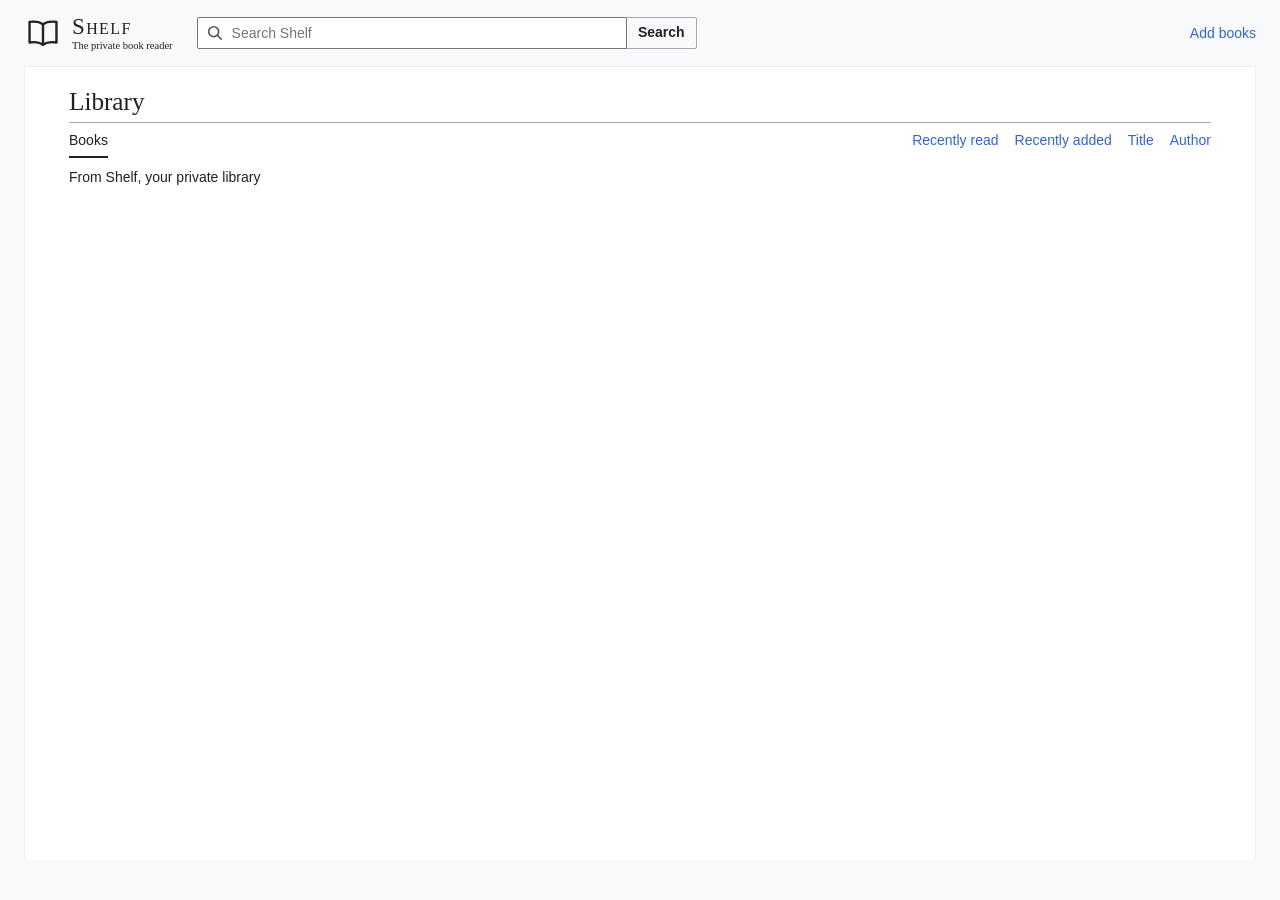
<file: index.html>
<!DOCTYPE html>
<html lang="en">
<head>
<meta charset="utf-8">
<title>Shelf</title>
<meta http-equiv="refresh" content="0; url=reader.html">
<link rel="canonical" href="reader.html">
</head>
<body>
<a href="reader.html">Open Shelf</a>
</body>
</html>
</file>
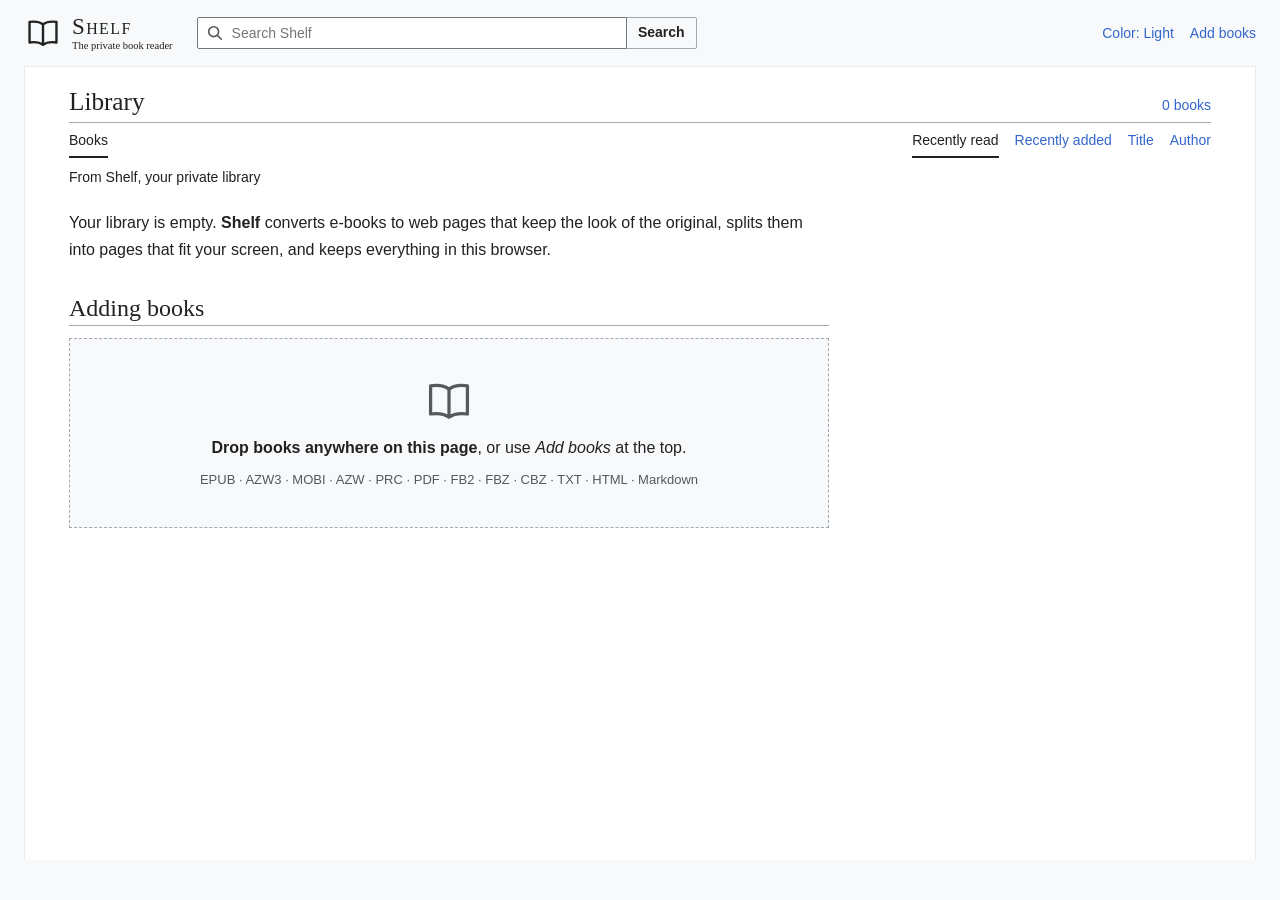
<file: reader.html>
<!DOCTYPE html>
<html lang="en">
<head>
<meta charset="utf-8">
<meta name="viewport" content="width=device-width, initial-scale=1">
<!-- Only the app's own scripts may run. Book pages inherit this policy, so scripts inside books never run. -->
<meta http-equiv="Content-Security-Policy" content="script-src 'self' 'wasm-unsafe-eval'; object-src 'none'; base-uri 'self'">
<title>Shelf</title>
<link rel="icon" href="icons/icon32.png">
<link rel="manifest" href="app.webmanifest">
<meta name="theme-color" content="#f8f9fa">
<link rel="stylesheet" href="src/style.css">
</head>
<body>
<svg width="0" height="0" style="position:absolute">
  <symbol id="i-back" viewBox="0 0 20 20"><path d="M12.5 4.5 7 10l5.5 5.5" fill="none" stroke="currentColor" stroke-width="1.8" stroke-linecap="round" stroke-linejoin="round"/></symbol>
  <symbol id="i-next" viewBox="0 0 20 20"><path d="M7.5 4.5 13 10l-5.5 5.5" fill="none" stroke="currentColor" stroke-width="1.8" stroke-linecap="round" stroke-linejoin="round"/></symbol>
  <symbol id="i-toc" viewBox="0 0 20 20"><path d="M3 5h14M3 10h14M3 15h14" fill="none" stroke="currentColor" stroke-width="1.8" stroke-linecap="round"/></symbol>
  <symbol id="i-font" viewBox="0 0 20 20"><path d="M2.5 16 7 4l4.5 12M4.2 11.5h5.6M12.5 16l2.75-7 2.75 7M13.4 13.8h3.7" fill="none" stroke="currentColor" stroke-width="1.6" stroke-linecap="round" stroke-linejoin="round"/></symbol>
  <symbol id="i-full" viewBox="0 0 20 20"><path d="M3 7.5V3h4.5M17 7.5V3h-4.5M3 12.5V17h4.5M17 12.5V17h-4.5" fill="none" stroke="currentColor" stroke-width="1.8" stroke-linecap="round" stroke-linejoin="round"/></symbol>
  <symbol id="i-plus" viewBox="0 0 20 20"><path d="M10 3.5v13M3.5 10h13" fill="none" stroke="currentColor" stroke-width="1.8" stroke-linecap="round"/></symbol>
  <symbol id="i-trash" viewBox="0 0 20 20"><path d="M3.5 5.5h13M8.5 9v5M11.5 9v5M5 5.5l1 11h8l1-11M7.5 5.5V3h5v2.5" fill="none" stroke="currentColor" stroke-width="1.6" stroke-linecap="round" stroke-linejoin="round"/></symbol>
  <symbol id="i-moon" viewBox="0 0 20 20"><path d="M16.5 12A7 7 0 0 1 8 3.5 7 7 0 1 0 16.5 12z" fill="none" stroke="currentColor" stroke-width="1.6" stroke-linejoin="round"/></symbol>
  <symbol id="i-book" viewBox="0 0 24 24"><path d="M12 6.5C10 5 7 4.5 3.5 5v13c3.5-.5 6.5 0 8.5 1.5 2-1.5 5-2 8.5-1.5V5C17 4.5 14 5 12 6.5zM12 6.5v13" fill="none" stroke="currentColor" stroke-width="1.5" stroke-linejoin="round"/></symbol>
  <symbol id="i-search" viewBox="0 0 20 20"><circle cx="8.5" cy="8.5" r="5.5" fill="none" stroke="currentColor" stroke-width="1.8"/><path d="m12.7 12.7 4.3 4.3" fill="none" stroke="currentColor" stroke-width="1.8" stroke-linecap="round"/></symbol>
  <symbol id="i-close" viewBox="0 0 20 20"><path d="m5 5 10 10M15 5 5 15" fill="none" stroke="currentColor" stroke-width="1.8" stroke-linecap="round"/></symbol>
</svg>

<!-- Library -->
<div id="library-view" class="view">
  <header class="wk-header">
    <a class="wk-logo" href="reader.html" title="Shelf">
      <svg class="wk-logo-icon"><use href="#i-book"/></svg>
      <span class="wk-wordmark"><span class="wk-wordmark-name">Shelf</span><span class="wk-wordmark-tag">The private book reader</span></span>
    </a>
    <form class="wk-search" role="search">
      <div class="wk-search-input">
        <svg><use href="#i-search"/></svg>
        <input id="search" type="search" placeholder="Search Shelf" autocomplete="off" aria-label="Search title or author">
      </div>
      <button type="submit" class="btn">Search</button>
    </form>
    <nav class="wk-user-links">
      <button id="lib-theme" class="wk-link" title="Change color theme"></button>
      <label class="wk-link" title="Add books">
        Add books
        <input id="file-input" type="file" multiple hidden
          accept=".epub,.kepub,.mobi,.azw,.azw3,.kf8,.prc,.pdb,.pdf,.fb2,.fbz,.zip,.cbz,.txt,.text,.html,.htm,.xhtml,.md,.markdown">
      </label>
    </nav>
  </header>
  <div class="wk-page-wrap">
    <main class="library wk-page">
      <div class="wk-titlebar">
        <h1 class="wk-title">Library</h1>
        <span id="book-count" class="wk-titlebar-aside"></span>
      </div>
      <div class="wk-toolbar">
        <div class="wk-tabs"><span class="wk-tab selected">Books</span></div>
        <div id="sort" class="wk-tabs" role="tablist" aria-label="Sort by">
          <button class="wk-tab" data-sort="opened" role="tab">Recently read</button>
          <button class="wk-tab" data-sort="added" role="tab">Recently added</button>
          <button class="wk-tab" data-sort="title" role="tab">Title</button>
          <button class="wk-tab" data-sort="author" role="tab">Author</button>
        </div>
      </div>
      <div class="wk-sitesub">From Shelf, your private library</div>
      <div id="empty-state" class="empty-state" hidden>
        <p>Your library is empty. <b>Shelf</b> converts e-books to web pages that keep the look of the original,
          splits them into pages that fit your screen, and keeps everything in this browser.</p>
        <h2>Adding books</h2>
        <div class="drop-target">
          <svg><use href="#i-book"/></svg>
          <p><b>Drop books anywhere on this page</b>, or use <i>Add books</i> at the top.</p>
          <p class="drop-formats">EPUB · AZW3 · MOBI · AZW · PRC · PDF · FB2 · FBZ · CBZ · TXT · HTML · Markdown</p>
        </div>
      </div>
      <div id="grid" class="grid"></div>
    </main>
  </div>
</div>

<!-- Reader -->
<div id="reader-view" class="view" hidden>
  <header class="rbar top">
    <button id="btn-library" class="icon-btn" title="Library (Esc)"><svg><use href="#i-back"/></svg></button>
    <button id="btn-toc" class="icon-btn" title="Contents (T)"><svg><use href="#i-toc"/></svg></button>
    <div class="rtitle"><span id="book-title"></span><span id="chapter-title"></span></div>
    <button id="btn-settings" class="icon-btn" title="Appearance (A)"><svg><use href="#i-font"/></svg></button>
    <button id="btn-full" class="icon-btn" title="Full screen (F)"><svg><use href="#i-full"/></svg></button>
  </header>
  <div id="stage" class="stage">
    <div id="loading" class="loading" hidden><div class="spinner"></div><span id="loading-text"></span></div>
  </div>
  <footer class="rbar bottom">
    <button id="btn-prev" class="icon-btn" title="Previous page"><svg><use href="#i-back"/></svg></button>
    <span id="page-label" class="page-num now"></span>
    <div class="scrub">
      <input id="progress" type="range" min="0" max="1" step="1" value="0" aria-label="Page">
      <i id="return-tick" class="return-tick" hidden></i>
      <button id="return-chip" class="return-chip" hidden><svg><use href="#i-back"/></svg><span id="return-label"></span><span class="dismiss" title="Forget this spot">×</span></button>
    </div>
    <span id="page-total" class="page-num total" title="Pages in the book"></span>
    <button id="btn-next" class="icon-btn" title="Next page"><svg><use href="#i-next"/></svg></button>
  </footer>

  <aside id="toc-panel" class="drawer left" hidden>
    <div class="drawer-head"><h3>Contents</h3><button class="hide-btn" data-close>hide</button></div>
    <nav id="toc"></nav>
  </aside>

  <aside id="settings-panel" class="drawer right" hidden>
    <div class="drawer-head"><h3>Appearance</h3><button class="hide-btn" data-close>hide</button></div>
    <div class="settings">
      <div class="field">
        <label>Color</label>
        <div class="seg" data-setting="theme">
          <button data-value="light">Light</button>
          <button data-value="sepia">Sepia</button>
          <button data-value="dark">Dark</button>
          <button data-value="black">Black</button>
        </div>
      </div>
      <div class="field">
        <label for="s-font">Font</label>
        <select id="s-font" data-setting="fontFamily">
          <option value="original">Book's original</option>
          <option value="serif">Serif</option>
          <option value="sans">Sans-serif</option>
          <option value="mono">Monospace</option>
          <option value="custom">Other font…</option>
        </select>
        <div class="row" id="custom-font-row" hidden>
          <input id="s-custom-font" list="font-list" placeholder="Font name, e.g. Garamond" data-setting="customFont">
          <button id="btn-local-fonts" class="btn small" title="List fonts installed on this computer">Installed</button>
        </div>
        <datalist id="font-list">
          <option>Georgia</option><option>Palatino Linotype</option><option>Book Antiqua</option>
          <option>Garamond</option><option>Cambria</option><option>Constantia</option>
          <option>Times New Roman</option><option>Charter</option><option>Iowan Old Style</option>
          <option>Segoe UI</option><option>Arial</option><option>Verdana</option><option>Calibri</option>
          <option>Helvetica</option><option>Open Sans</option><option>Atkinson Hyperlegible</option>
          <option>OpenDyslexic</option><option>Consolas</option>
        </datalist>
      </div>
      <div class="field">
        <label for="s-size">Text size</label>
        <div class="size-picker">
          <button id="btn-size-down" class="btn small" title="Decrease text size">−</button>
          <select id="s-size" data-setting="textSize" title="Text size (points)">
            <option value="original">Original</option>
            <option>8</option><option>9</option><option>10</option><option>11</option><option>12</option>
            <option>14</option><option>18</option><option>24</option><option>30</option><option>36</option>
            <option>48</option><option>60</option><option>72</option><option>96</option>
          </select>
          <button id="btn-size-up" class="btn small" title="Increase text size">+</button>
        </div>
      </div>
      <div class="field">
        <label for="s-lh">Line spacing <output data-for="lineHeight"></output></label>
        <input id="s-lh" type="range" min="0" max="2.4" step="0.1" data-setting="lineHeight">
      </div>
      <div class="field">
        <label>Alignment</label>
        <div class="seg" data-setting="align">
          <button data-value="original">Original</button>
          <button data-value="justify">Justify</button>
          <button data-value="left">Left</button>
        </div>
      </div>
      <div class="field">
        <label for="s-mh">Side margins <output data-for="marginSize"></output></label>
        <input id="s-mh" type="range" min="0" max="3" step="1" list="margin-stops" data-setting="marginSize">
        <datalist id="margin-stops"><option value="0"></option><option value="1"></option><option value="2"></option><option value="3"></option></datalist>
        <div class="stops"><span>None</span><span>Narrow</span><span>Medium</span><span>Wide</span></div>
      </div>
      <div class="field" data-only="pdf">
        <label>PDF layout</label>
        <div class="seg" data-setting="pdfMode">
          <button data-value="smart" title="Reflow plain text, keep original pages for figures, tables, maths and footnotes">Smart</button>
          <button data-value="original">Original pages</button>
          <button data-value="reflow">Reflow all</button>
        </div>
      </div>
      <div class="field">
        <label>Original pages in dark colors</label>
        <div class="seg" data-setting="invertFixed">
          <button data-value="auto" title="Invert text-only pages, leave photos alone">Automatic</button>
          <button data-value="always">Invert</button>
          <button data-value="never">Keep</button>
        </div>
      </div>
      <div class="field checks">
        <label>Other</label>
        <label class="check"><input type="checkbox" data-setting="hyphenate"> Hyphenation</label>
      </div>
      <button id="btn-reset" class="btn small">Reset to defaults</button>
    </div>
  </aside>

  <div id="note-popup" class="note-popup" hidden>
    <div class="note-head">Note</div>
    <div class="note-body"></div>
  </div>
</div>

<div id="drop-overlay" class="drop-overlay" hidden><div>Drop to add to your library</div></div>
<div id="toasts" class="toasts"></div>

<script type="module" src="src/app.js"></script>
</body>
</html>
</file>
<file: src/style.css>
/* Shelf, styled after Wikipedia's current desktop design (Vector 2022 skin + Codex tokens). */

:root {
    --page: #ffffff;              /* article surface */
    --bg: #f8f9fa;                /* around the article */
    --text: #202122;
    --text-subtle: #54595d;
    --text-placeholder: #72777d;
    --link: #3366cc;
    --link-hover: #3056a9;
    --border: #a2a9b1;
    --border-subtle: #c8ccd1;
    --border-muted: #eaecf0;
    --input-border: #72777d;
    --surface-interactive: #f8f9fa;
    --surface-interactive-hover: #ffffff;
    --surface-interactive-active: #dadde3;
    --surface-subtle: #eaecf0;
    --surface-quiet-hover: rgb(0 24 73 / .027);
    --progressive: #3366cc;
    --progressive-hover: #3056a9;
    --on-progressive: #ffffff;
    --error: #d73333;
    --error-bg: #ffe9e5;
    --notice-bg: #eaecf0;
    --shadow-popup: 0 30px 90px -20px rgb(0 0 0 / .3), 0 0 1px 1px rgb(0 0 0 / .05);
    --font-ui: sans-serif;
    --font-heading: "Linux Libertine", "Georgia", "Times", "Source Serif 4", serif;
    --radius: 2px;
    color-scheme: light;
}
:root[data-theme="sepia"] {
    --page: #f4ecd8;
    --bg: #ebe2cc;
    --text: #3d3122;
    --text-subtle: #6e5c47;
    --text-placeholder: #86745d;
    --link: #8a4f1c;
    --link-hover: #6f3f16;
    --border: #b9a684;
    --border-subtle: #cdbd9b;
    --border-muted: #e2d6ba;
    --input-border: #9a8768;
    --surface-interactive: #efe5cd;
    --surface-interactive-hover: #f7f0de;
    --surface-interactive-active: #ddd0b2;
    --surface-subtle: #e6dbc0;
    --surface-quiet-hover: rgb(73 45 0 / .05);
    --progressive: #8a4f1c;
    --progressive-hover: #6f3f16;
    --notice-bg: #e6dbc0;
}
:root[data-theme="dark"], :root[data-theme="black"] {
    --page: #101418;
    --bg: #202122;
    --text: #eaecf0;
    --text-subtle: #a2a9b1;
    --text-placeholder: #a2a9b1;
    --link: #88a3e8;
    --link-hover: #a6bbf5;
    --border: #72777d;
    --border-subtle: #54595d;
    --border-muted: #27292d;
    --input-border: #72777d;
    --surface-interactive: #27292d;
    --surface-interactive-hover: #404244;
    --surface-interactive-active: #54595d;
    --surface-subtle: #27292d;
    --surface-quiet-hover: rgb(255 255 255 / .05);
    --progressive: #6485d1;
    --progressive-hover: #88a3e8;
    --on-progressive: #101418;
    --error: #fd7865;
    --error-bg: #3c1a19;
    --notice-bg: #27292d;
    --shadow-popup: 0 30px 90px -20px rgb(0 0 0 / .7), 0 0 1px 1px rgb(255 255 255 / .08);
    color-scheme: dark;
}
:root[data-theme="black"] {
    --page: #000000;
    --bg: #000000;
    --border-muted: #1b1c1e;
    --surface-subtle: #1b1c1e;
}

* { box-sizing: border-box; }
html, body { margin: 0; height: 100%; }
body {
    background: var(--bg); color: var(--text); overflow: hidden;
    font-family: var(--font-ui); font-size: 14px; line-height: 1.6;
}
[hidden] { display: none !important; }
button, input, select { font: inherit; color: inherit; }
svg { width: 20px; height: 20px; flex: none; }
a { color: var(--link); }

/* ---------- Codex-style controls ---------- */
.btn {
    display: inline-flex; align-items: center; justify-content: center; gap: 6px;
    min-height: 32px; padding: 0 11px; border-radius: var(--radius);
    border: 1px solid var(--border); background: var(--surface-interactive); color: var(--text);
    font-weight: 700; font-size: 14px; cursor: pointer; white-space: nowrap; line-height: 1.4;
}
.btn:hover { background: var(--surface-interactive-hover); border-color: var(--input-border); }
.btn:active { background: var(--surface-interactive-active); }
.btn:focus-visible { outline: none; border-color: var(--progressive); box-shadow: inset 0 0 0 1px var(--progressive); }
.btn.primary { background: var(--progressive); border-color: var(--progressive); color: var(--on-progressive); }
.btn.primary:hover { background: var(--progressive-hover); border-color: var(--progressive-hover); }
.btn.small { min-height: 32px; padding: 0 10px; }
.icon-btn {
    display: inline-grid; place-items: center; width: 32px; height: 32px; flex: none;
    border: 1px solid transparent; border-radius: var(--radius); background: transparent; cursor: pointer; color: var(--text);
}
.icon-btn:hover { background: var(--surface-quiet-hover); }
.icon-btn:active { background: var(--surface-interactive-active); }
.icon-btn:focus-visible { outline: none; border-color: var(--progressive); box-shadow: inset 0 0 0 1px var(--progressive); }
.icon-btn.active { color: var(--progressive); }
.hide-btn {
    border: 0; border-radius: var(--radius); background: var(--surface-subtle); color: var(--text);
    font-size: 12px; padding: 2px 8px; cursor: pointer; line-height: 1.6;
}
.hide-btn:hover { background: var(--surface-interactive-active); }
input[type="search"], select, .settings input:not([type]), .settings input[type="text"] {
    min-height: 32px; padding: 4px 8px; border-radius: var(--radius); font-size: 14px;
    border: 1px solid var(--input-border); background: var(--page); color: var(--text);
}
input[type="search"]:focus, select:focus, .settings input:not([type]):focus {
    outline: none; border-color: var(--progressive); box-shadow: inset 0 0 0 1px var(--progressive);
}
input[type="range"], input[type="checkbox"] { accent-color: var(--progressive); }
.view { position: fixed; inset: 0; display: flex; flex-direction: column; }

/* ---------- Library: header ---------- */
.wk-header {
    display: flex; align-items: center; gap: 24px; padding: 8px 24px; min-height: 66px; flex: none;
    background: var(--bg);
}
.wk-logo { display: flex; align-items: center; gap: 10px; color: var(--text); text-decoration: none; flex: none; }
.wk-logo-icon { width: 38px; height: 38px; color: var(--text); }
.wk-wordmark { display: flex; flex-direction: column; line-height: 1; }
.wk-wordmark-name {
    font-family: var(--font-heading); font-size: 23px; font-variant: small-caps; letter-spacing: .06em;
}
.wk-wordmark-tag { font-family: var(--font-heading); font-size: 10.5px; color: var(--text); margin-top: 3px; }
.wk-search { display: flex; flex: 1; max-width: 500px; }
.wk-search-input { position: relative; flex: 1; display: flex; }
.wk-search-input svg { position: absolute; left: 9px; top: 50%; transform: translateY(-50%); width: 18px; height: 18px; color: var(--text-subtle); pointer-events: none; }
.wk-search-input input { flex: 1; padding-left: 34px; border-radius: var(--radius) 0 0 var(--radius); }
.wk-search .btn { border-radius: 0 var(--radius) var(--radius) 0; margin-left: -1px; }
.wk-user-links { margin-left: auto; display: flex; gap: 16px; align-items: center; }
.wk-link {
    background: none; border: 0; padding: 0; color: var(--link); cursor: pointer; font-size: 14px;
}
.wk-link:hover { text-decoration: underline; }

/* ---------- Library: article page ---------- */
.wk-page-wrap { flex: 1; overflow: auto; padding: 0 24px 40px; }
.wk-page {
    max-width: 1400px; margin: 0 auto; background: var(--page); min-height: 100%;
    padding: 18px 44px 60px; border: 1px solid var(--border-muted); border-bottom: 0;
}
.wk-titlebar {
    display: flex; align-items: baseline; justify-content: space-between; gap: 16px;
    border-bottom: 1px solid var(--border); padding-bottom: 2px;
}
.wk-title { font-family: var(--font-heading); font-weight: 400; font-size: 1.8em; line-height: 1.375; margin: 0; }
.wk-titlebar-aside { color: var(--link); font-size: 14px; white-space: nowrap; }
.wk-toolbar { display: flex; justify-content: space-between; align-items: stretch; margin-bottom: 8px; }
.wk-tabs { display: flex; gap: 16px; }
.wk-tab {
    position: relative; background: none; border: 0; padding: 6px 0 7px; font-size: 14px;
    color: var(--link); cursor: pointer;
}
.wk-tab:hover { color: var(--link-hover); }
.wk-tab.selected { color: var(--text); cursor: default; }
.wk-tab.selected::after { content: ""; position: absolute; left: 0; right: 0; bottom: 0; height: 2px; background: var(--text); }
.wk-sitesub { font-size: 14px; color: var(--text); margin: 4px 0 22px; }

.grid {
    display: grid; gap: 26px 22px;
    grid-template-columns: repeat(auto-fill, minmax(150px, 1fr));
}
.card { position: relative; cursor: pointer; outline: none; }
.card .cover {
    position: relative; aspect-ratio: 2 / 3; overflow: hidden;
    border: 1px solid var(--border-subtle); padding: 3px; background: var(--bg);
}
.card .cover img { width: 100%; height: 100%; object-fit: cover; display: block; }
.card:focus-visible .cover { outline: 2px solid var(--progressive); outline-offset: 2px; }
.card .placeholder {
    position: absolute; inset: 3px; display: flex; flex-direction: column; justify-content: center; gap: 10px;
    padding: 16px 12px; text-align: center; background: var(--surface-subtle); color: var(--text);
    border: 1px solid var(--border-muted);
}
.card .placeholder .pt {
    font-family: var(--font-heading); font-size: 17px; line-height: 1.25; overflow: hidden;
    display: -webkit-box; -webkit-line-clamp: 6; -webkit-box-orient: vertical;
}
.card .placeholder .pa { font-size: 12px; color: var(--text-subtle); }
.card .placeholder .pt::after { content: ""; display: block; width: 40px; height: 1px; background: var(--border); margin: 10px auto 0; }
.card .badge {
    position: absolute; top: 8px; left: 8px; font-size: 11px; font-weight: 700; letter-spacing: .02em;
    background: var(--page); color: var(--text-subtle); border: 1px solid var(--border-subtle);
    padding: 0 5px; border-radius: var(--radius); text-transform: uppercase; line-height: 1.6;
}
.card .del {
    position: absolute; top: 6px; right: 6px; width: 28px; height: 28px; border-radius: var(--radius);
    background: var(--page); color: var(--error); border: 1px solid var(--border);
    display: grid; place-items: center; opacity: 0; cursor: pointer; transition: opacity .1s;
}
.card .del svg { width: 16px; height: 16px; }
.card:hover .del, .card:focus-within .del { opacity: 1; }
.card .del:hover { background: var(--error-bg); border-color: var(--error); }
.card .meta { padding: 6px 1px 0; }
.card .title {
    font-size: 14px; line-height: 1.4; color: var(--link); overflow: hidden;
    display: -webkit-box; -webkit-line-clamp: 2; -webkit-box-orient: vertical;
}
.card:hover .title { text-decoration: underline; }
.card .author { font-size: 13px; color: var(--text-subtle); white-space: nowrap; overflow: hidden; text-overflow: ellipsis; }
.card .bar { height: 2px; background: var(--border-muted); margin-top: 6px; overflow: hidden; }
.card .bar i { display: block; height: 100%; background: var(--progressive); }
.card.importing { pointer-events: none; }
.card.importing .cover::after {
    content: attr(data-progress); position: absolute; inset: 0; display: grid; place-items: center;
    background: color-mix(in srgb, var(--page) 80%, transparent); color: var(--text); font-size: 13px; text-align: center; padding: 10px;
}

.empty-state { max-width: 760px; font-size: 16px; line-height: 1.65; }
.empty-state h2 {
    font-family: var(--font-heading); font-weight: 400; font-size: 1.5em; line-height: 1.375;
    border-bottom: 1px solid var(--border); margin: 1.2em 0 .5em;
}
.drop-target {
    display: grid; justify-items: center; text-align: center; padding: 36px 24px;
    border: 1px dashed var(--border); background: var(--bg); color: var(--text);
}
.drop-target svg { width: 52px; height: 52px; color: var(--text-subtle); }
.drop-target p { margin: 8px 0 0; }
.drop-target .drop-formats { font-size: 13px; color: var(--text-subtle); }

.drop-overlay {
    position: fixed; inset: 0; z-index: 100; display: grid; place-items: center;
    background: color-mix(in srgb, var(--page) 70%, transparent); pointer-events: none;
}
.drop-overlay div {
    padding: 22px 36px; background: var(--page); box-shadow: var(--shadow-popup); border-radius: var(--radius);
    font-family: var(--font-heading); font-size: 22px; border: 1px dashed var(--progressive);
}

.toasts { position: fixed; bottom: 64px; left: 50%; transform: translateX(-50%); z-index: 200; display: flex; flex-direction: column; gap: 8px; align-items: center; }
.toast {
    background: var(--notice-bg); color: var(--text); border: 1px solid var(--border);
    padding: 8px 14px 8px 36px; border-radius: var(--radius); font-size: 14px; position: relative;
    max-width: 80vw; animation: toast-in .15s ease;
}
.toast::before {
    content: "i"; position: absolute; left: 10px; top: 50%; transform: translateY(-50%);
    width: 16px; height: 16px; border-radius: 50%; background: var(--text-subtle); color: var(--page);
    font: 700 11px/16px Georgia, serif; text-align: center;
}
.toast.error { background: var(--error-bg); border-color: var(--error); }
.toast.error::before { content: "!"; background: var(--error); font-family: var(--font-ui); }
@keyframes toast-in { from { opacity: 0; transform: translateY(6px); } }

/* ---------- Reader ---------- */
#reader-view {
    display: grid; background: var(--page); color: var(--text);
    grid-template: "top" auto "main" minmax(0, 1fr) "bottom" auto / minmax(0, 1fr);
}
.rbar {
    display: flex; align-items: center; gap: 4px; padding: 0 12px; height: 48px;
    transition: opacity .2s; background: var(--page);
}
.rbar.top { grid-area: top; border-bottom: 1px solid var(--border-muted); }
.rbar.bottom { grid-area: bottom; gap: 10px; border-top: 1px solid var(--border-muted); height: 42px; }
.rtitle { flex: 1; min-width: 0; padding: 0 10px; white-space: nowrap; overflow: hidden; text-overflow: ellipsis; }
#book-title { font-family: var(--font-heading); font-size: 20px; color: var(--text); }
#chapter-title { font-size: 14px; color: var(--text-subtle); margin-left: 12px; }
/* Page scroller: a thin line with the current page on its left and the total on its right. */
.page-num { font-size: 12px; color: var(--text-subtle); min-width: 64px; font-variant-numeric: tabular-nums; white-space: nowrap; }
.page-num.now { text-align: right; }
.page-num.now.seeking { color: var(--progressive); }
.page-num.total { text-align: left; }
.scrub { flex: 1; min-width: 60px; position: relative; display: flex; align-items: center; }
#progress {
    --fill: 0%; width: 100%; height: 20px; margin: 0;
    appearance: none; -webkit-appearance: none; background: transparent; cursor: pointer;
}
#progress::-webkit-slider-runnable-track {
    height: 2px; border-radius: 1px;
    background: linear-gradient(to right, var(--text-subtle) var(--fill), var(--border-muted) var(--fill));
}
#progress::-webkit-slider-thumb {
    -webkit-appearance: none; width: 8px; height: 8px; margin-top: -3px; border: none; border-radius: 50%;
    background: var(--text-subtle); transition: transform .15s, background-color .15s;
}
#progress:hover::-webkit-slider-thumb, #progress:active::-webkit-slider-thumb { transform: scale(1.6); background: var(--progressive); }
#progress::-moz-range-track { height: 2px; border-radius: 1px; background: var(--border-muted); }
#progress::-moz-range-progress { height: 2px; border-radius: 1px; background: var(--text-subtle); }
#progress::-moz-range-thumb { width: 8px; height: 8px; border: none; border-radius: 50%; background: var(--text-subtle); }
#progress:hover::-moz-range-thumb { background: var(--progressive); }
#progress:focus-visible { outline: none; }
#progress:focus-visible::-webkit-slider-thumb { box-shadow: 0 0 0 2px var(--page), 0 0 0 4px var(--progressive); }
/* Where you were before jumping away: a mark on the track and a button just above it. */
.return-tick {
    position: absolute; top: 50%; width: 2px; height: 10px; border-radius: 1px;
    background: var(--progressive); transform: translate(-50%, -50%); pointer-events: none;
}
.return-chip {
    position: absolute; bottom: calc(100% + 6px); display: inline-flex; align-items: center; gap: 6px;
    height: 26px; padding: 0 4px 0 8px; border: 1px solid var(--border); border-radius: 13px;
    background: var(--page); color: var(--progressive); font: inherit; font-size: 12px; white-space: nowrap;
    cursor: pointer; box-shadow: var(--shadow-popup);
}
.return-chip svg { width: 14px; height: 14px; }
.return-chip:hover { border-color: var(--progressive); }
.return-chip .dismiss {
    display: inline-grid; place-items: center; width: 18px; height: 18px; border-radius: 50%;
    color: var(--text-subtle); font-size: 14px; line-height: 1;
}
.return-chip .dismiss:hover { background: var(--border-muted); color: var(--text); }
#reader-view.immersive .rbar { opacity: 0; pointer-events: none; }
#reader-view.immersive .rbar:hover { opacity: 1; pointer-events: auto; }

.stage { grid-area: main; position: relative; overflow: hidden; user-select: text; }
/* The whole book is one continuous strip (see Paginator); its scrollbar is hidden because the
   page scroller below is the way to move around the book. */
.stage .scroller {
    position: absolute; inset: 0; overflow: hidden auto; overscroll-behavior: contain;
    scrollbar-width: none; outline: none;
}
.stage .block { position: relative; }
.stage .block > iframe { display: block; border: 0; background: transparent; }
.stage .fixed-wrap { display: flex; justify-content: center; }
.stage .fixed-page { position: relative; flex: none; background: #fff; overflow: hidden; }
.stage .fixed-page canvas { display: block; }
.stage .fixed-page iframe { position: absolute; top: 0; left: 0; border: 0; transform-origin: 0 0; background: #fff; }
.stage .fixed-page.inverted { filter: invert(.92) hue-rotate(180deg); }
.loading {
    position: absolute; inset: 0; z-index: 5; display: flex; flex-direction: column; gap: 14px;
    align-items: center; justify-content: center; color: var(--text-subtle); font-size: 14px; background: var(--page);
}
.spinner { width: 32px; height: 32px; border-radius: 50%; border: 3px solid var(--border-muted); border-top-color: var(--progressive); animation: spin .8s linear infinite; }
@keyframes spin { to { transform: rotate(360deg); } }

/* Pinned side columns, like Wikipedia's "Contents" and "Appearance". */
/* The menus float over the page, so opening one never changes the size of the text column. */
.drawer {
    position: fixed; top: 48px; bottom: 42px; z-index: 50; width: min(280px, 88vw);
    display: flex; flex-direction: column; min-height: 0; padding: 12px 16px 0;
    background: var(--page); color: var(--text); box-shadow: var(--shadow-popup);
}
.drawer.left { left: 0; }
.drawer.right { right: 0; }
.drawer-head {
    display: flex; align-items: center; justify-content: space-between; gap: 8px;
    padding-bottom: 6px; margin-bottom: 6px; border-bottom: 1px solid var(--border-muted);
}
.drawer-head h3 { margin: 0; font-size: 14px; font-weight: 700; }
#toc, .settings { scrollbar-width: none; }
#toc { overflow: auto; padding: 4px 0 30px; font-size: 14px; }
#toc ul { list-style: none; margin: 0; padding: 0; }
#toc ul ul { padding-left: 12px; }
/* Chapters in the page's own text colours: muted, darker on hover, the current one bold. */
#toc a { display: block; padding: 3px 0; color: var(--text-subtle); text-decoration: none; line-height: 1.4; }
#toc a:hover { color: var(--text); }
#toc a.current { color: var(--text); font-weight: 700; }
#toc p { color: var(--text-subtle); }
.settings { overflow: hidden auto; padding: 4px 2px 30px 0; display: flex; flex-direction: column; gap: 14px; }
.field { display: flex; flex-direction: column; gap: 6px; }
.field > label:first-child { font-size: 14px; color: var(--text-subtle); display: flex; justify-content: space-between; }
.field output { color: var(--text); font-variant-numeric: tabular-nums; }
.field input[type="range"] { width: 100%; margin: 0; }
.stops { display: flex; justify-content: space-between; font-size: 12px; color: var(--text-subtle); margin-top: -4px; }
.field.checks { gap: 6px; }
.field .check { display: flex; align-items: center; gap: 8px; font-size: 14px; color: var(--text); cursor: pointer; }
.field .check input { width: 18px; height: 18px; margin: 0; }
.row { display: flex; gap: 6px; }
.row input { flex: 1; min-width: 0; }
.size-picker { display: flex; min-width: 0; }
.size-picker select { flex: 1; min-width: 0; text-align: center; border-radius: 0; margin: 0 -1px; position: relative; }
.size-picker select:focus { z-index: 1; }
.size-picker .btn { width: 34px; padding: 0; font-size: 16px; }
.size-picker .btn:first-child { border-radius: var(--radius) 0 0 var(--radius); }
.size-picker .btn:last-child { border-radius: 0 var(--radius) var(--radius) 0; }
/* Option groups look like Codex radio buttons. */
.seg { display: flex; flex-direction: column; gap: 2px; }
.seg button {
    display: flex; align-items: center; gap: 8px; border: 0; background: none; padding: 3px 0;
    cursor: pointer; font-size: 14px; color: var(--text); text-align: left;
}
.seg button::before {
    content: ""; flex: none; width: 18px; height: 18px; border-radius: 50%;
    border: 1px solid var(--input-border); background: var(--page); transition: border-width .1s;
}
.seg button:hover::before { border-color: var(--progressive); }
.seg button.on::before { border: 6px solid var(--progressive); }
.seg button:focus-visible { outline: none; }
.seg button:focus-visible::before { box-shadow: 0 0 0 1px var(--page), 0 0 0 3px var(--progressive); }
#btn-reset { align-self: flex-start; }

/* Footnotes appear like Wikipedia's reference previews. */
.note-popup {
    position: fixed; z-index: 60; width: min(420px, 90vw); max-height: 45vh; overflow: auto;
    background: var(--page); color: var(--text); border-radius: var(--radius);
    box-shadow: var(--shadow-popup); padding: 12px 16px 14px; font-size: 14px; line-height: 1.6;
}
.note-head {
    font-size: 12px; font-weight: 700; color: var(--text-subtle); text-transform: uppercase;
    letter-spacing: .06em; margin-bottom: 6px;
}
.note-popup img { max-width: 100%; }
.note-popup p { margin: 0 0 .5em; }
</file>
